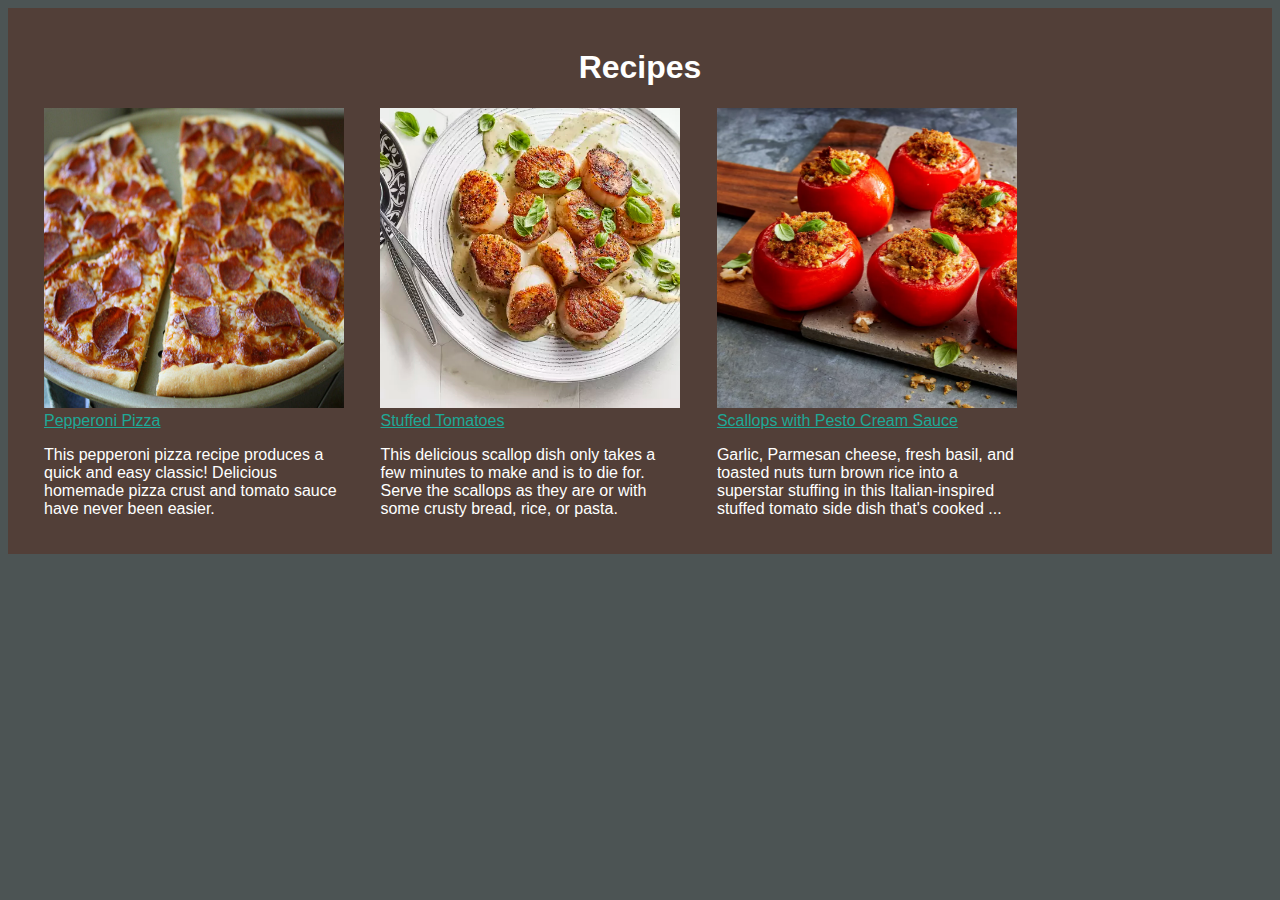
<file: index.html>
<!DOCTYPE html>
<html lang="en">
<head>
    <meta charset="UTF-8">
    <meta name="viewport" content="width=device-width, initial-scale=1.0">
    <link rel="stylesheet" href="style/style.css">
    <title>Recipes Homepage</title>
</head>
<body>
    <div class="recipes-list">
        <h1 class="recipes-list-heading">Recipes</h1>
        <div class="recipe-list-items">
            <div class="recipes-list-item">
                <img src="images/pepperoni-pizza.jpg" alt="Pepperoni pizza">
                <a class="link" href="./recipes/pepperoni-pizza.html" target="_blank" rel="noopener noreferrer">Pepperoni Pizza</a>
                <p>
                    This pepperoni pizza recipe produces a quick and easy classic! Delicious 
                    homemade pizza crust and tomato sauce have never been easier.
                </p>
            </div>
            
            <div class="recipes-list-item">
                <img src="images/scallops-with-pesto-cream-sauce.webp" alt="Scallops with pesto cream sauce">
                <a class="link" href="./recipes/stuffed-tomatoes.html" target="_blank" rel="noopener noreferrer">Stuffed Tomatoes</a>
                <p>
                    This delicious scallop dish only takes a few minutes to make and is to die for. 
                    Serve the scallops as they are or with some crusty bread, rice, or pasta.
                </p>
            </div>
    
            <div class="recipes-list-item">
                <img src="images/stuffed-tomatoes.webp" alt="Stuffed tomatoes">
                <a class="link" href="./recipes/scallops-with-pesto-cream-sauce.html" target="_blank" rel="noopener noreferrer">Scallops with Pesto Cream Sauce</a>
                <p>
                    Garlic, Parmesan cheese, fresh basil, and toasted nuts turn brown rice into 
                    a superstar stuffing in this Italian-inspired stuffed tomato side dish that's 
                    cooked ...
                </p>
            </div>
        </div>
    </div>
</body>
</html>
</file>
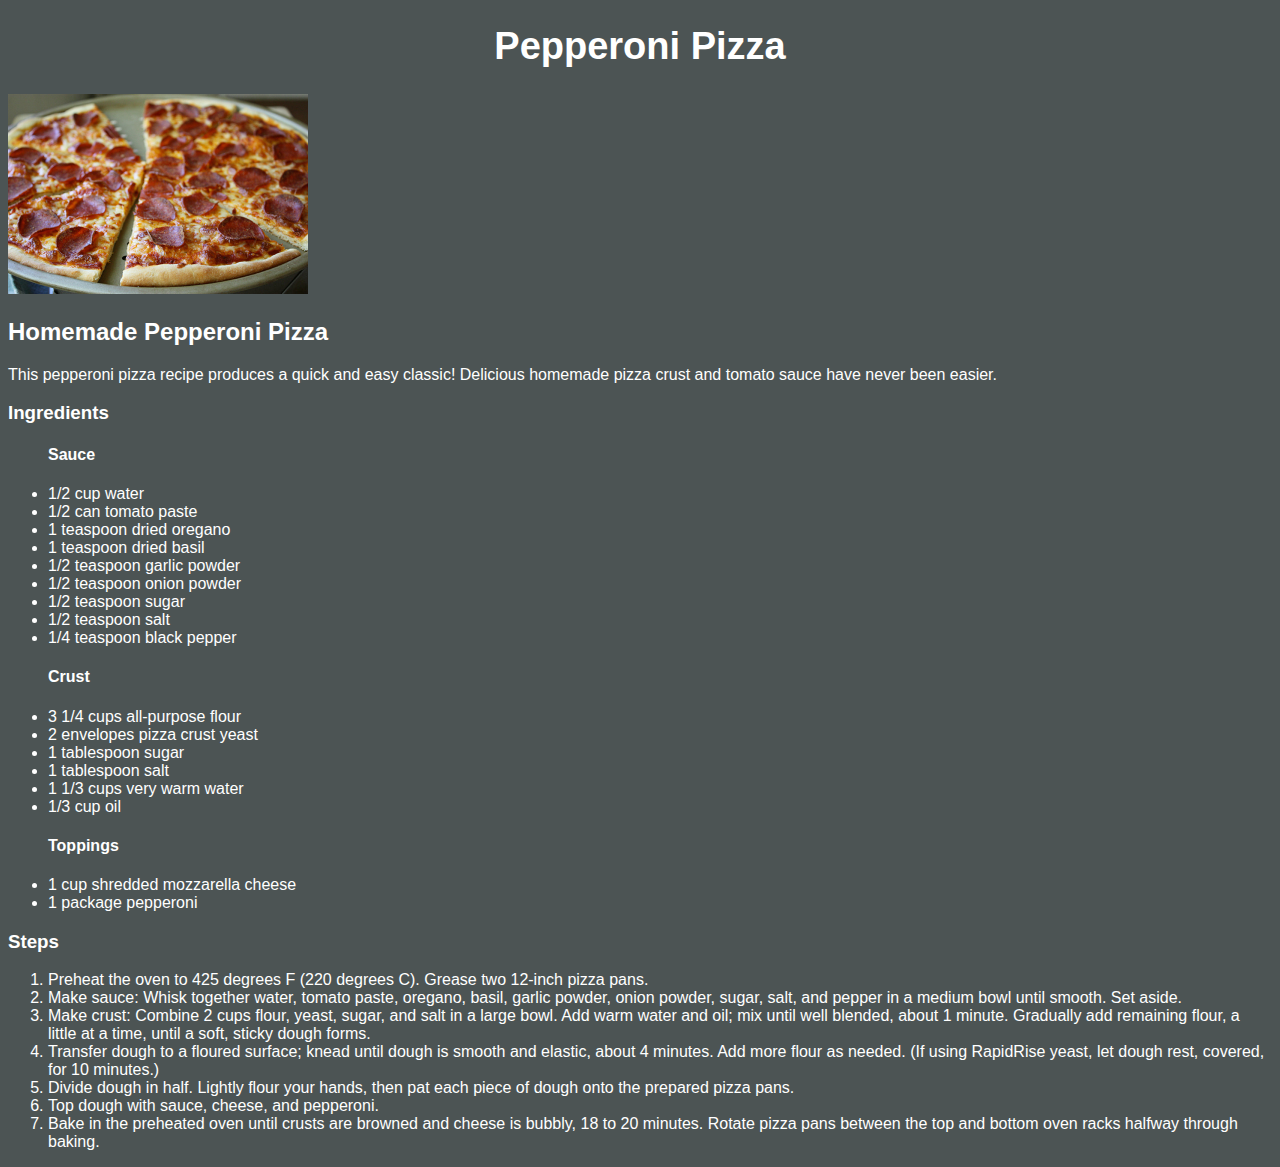
<file: recipes/pepperoni-pizza.html>
<!DOCTYPE html>
<html lang="en">
<head>
    <meta charset="UTF-8">
    <meta name="viewport" content="width=device-width, initial-scale=1.0">
    <link rel="stylesheet" href="../style/style.css">
    <title>Recipes: Pepperoni Pizza</title>
</head>
<body>
    <h1 id="page-heading">Pepperoni Pizza</h1>
    <img class="medium-image" src="../images/pepperoni-pizza.jpg" alt="Pepperoni Pizza" width="300">
    <h2>Homemade Pepperoni Pizza</h2>
    <p>
        This pepperoni pizza recipe produces a quick and easy classic! Delicious 
        homemade pizza crust and tomato sauce have never been easier.
    </p>
    <h3>Ingredients</h3>
    <ul>
        <h4>Sauce</h4>
        <li>1/2 cup water</li>
        <li>1/2 can tomato paste</li>
        <li>1 teaspoon dried oregano</li>
        <li>1 teaspoon dried basil</li>
        <li>1/2 teaspoon garlic powder</li>   
        <li>1/2 teaspoon onion powder</li>
        <li>1/2 teaspoon sugar</li>
        <li>1/2 teaspoon salt</li>
        <li>1/4 teaspoon black pepper</li>

        <h4>Crust</h4>
        <li>3 1/4 cups all-purpose flour</li>
        <li>2 envelopes pizza crust yeast</li>
        <li>1 tablespoon sugar</li>
        <li>1 tablespoon salt</li>
        <li>1 1/3 cups very warm water</li>
        <li>1/3 cup oil</li>

        <h4>Toppings</h4>
        <li>1 cup shredded mozzarella cheese</li>
        <li>1 package pepperoni</li>

    </ul>
    <h3>Steps</h3>
    <ol>
        <li>
            Preheat the oven to 425 degrees F (220 degrees C). Grease two 12-inch pizza pans.
        </li>
        <li>
            Make sauce: Whisk together water, tomato paste, oregano, basil, garlic powder, onion powder, 
            sugar, salt, and pepper in a medium bowl until smooth. Set aside. 
        </li>
        <li>
            Make crust: Combine 2 cups flour, yeast, sugar, and salt in a large bowl. Add warm water and 
            oil; mix until well blended, about 1 minute. Gradually add remaining flour, a little at a time, 
            until a soft, sticky dough forms.
        </li>
        <li>
            Transfer dough to a floured surface; knead until dough is smooth and elastic, about 4 minutes. 
            Add more flour as needed. (If using RapidRise yeast, let dough rest, covered, for 10 minutes.) 
        </li>
        <li>
            Divide dough in half. Lightly flour your hands, then pat each piece of dough onto the prepared pizza pans. 
        </li>
        <li>
            Top dough with sauce, cheese, and pepperoni. 
        </li>
        <li>
            Bake in the preheated oven until crusts are browned and cheese is bubbly, 18 to 20 minutes. Rotate pizza 
            pans between the top and bottom oven racks halfway through baking. 
        </li>
    </ol>
</body>
</html>
</file>
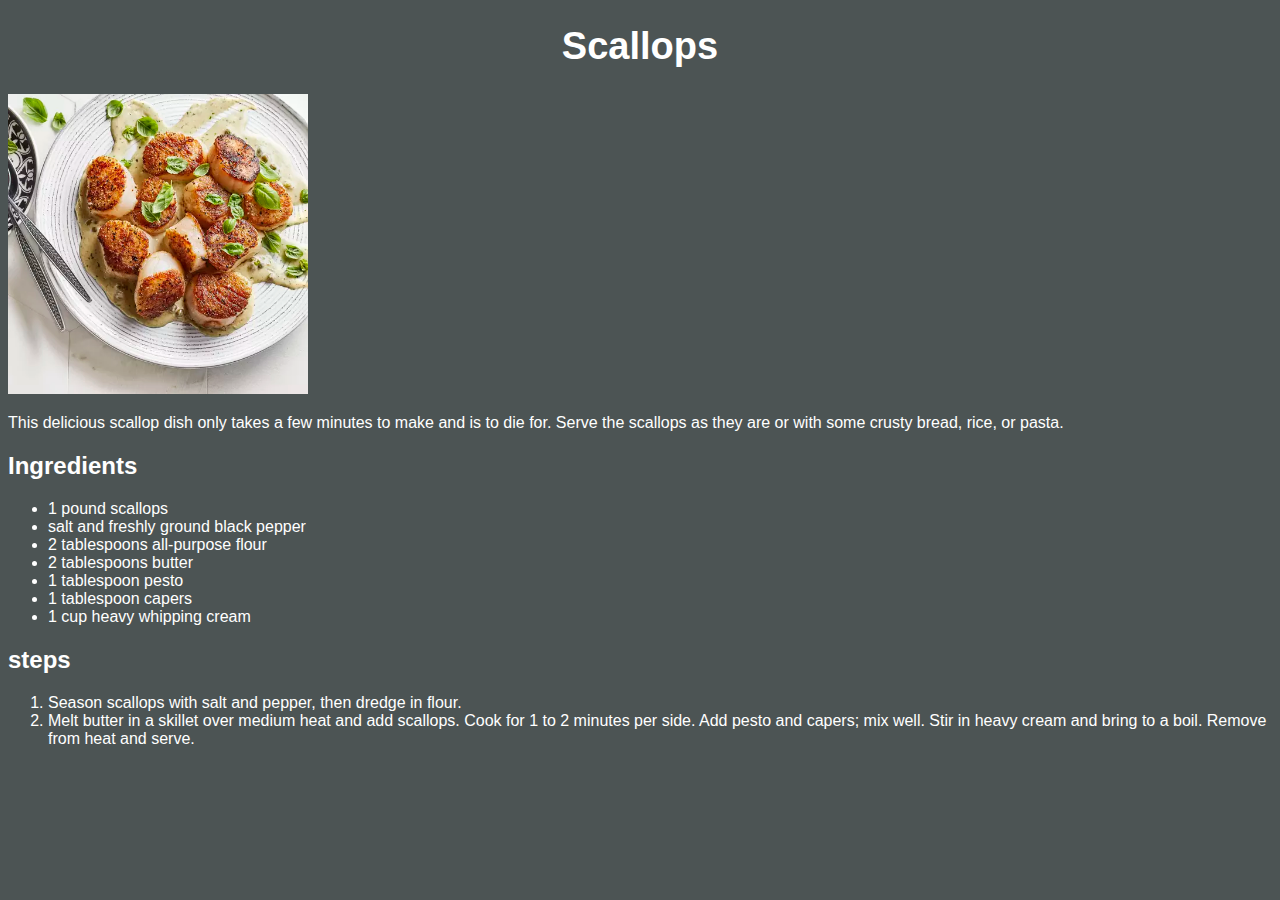
<file: recipes/scallops-with-pesto-cream-sauce.html>
<!DOCTYPE html>
<html lang="en">
<head>
    <meta charset="UTF-8">
    <meta name="viewport" content="width=device-width, initial-scale=1.0">
    <link rel="stylesheet" href="../style/style.css">
    <title>Recipes: Scallops</title>
</head>
<body>
    <h1 id="page-heading">Scallops</h1>
    <img class="medium-image" src="../images/scallops-with-pesto-cream-sauce.webp" alt="Scallops with Pesto Cream Sauce" width="300">
    <p>
        This delicious scallop dish only takes a few minutes to make and is to die for. 
        Serve the scallops as they are or with some crusty bread, rice, or pasta.
    </p>
    <h2>Ingredients</h2>
    <ul>
        <li>1 pound scallops</li>
        <li>salt and freshly ground black pepper</li>
        <li>2 tablespoons all-purpose flour</li>
        <li>2 tablespoons butter</li>
        <li>1 tablespoon pesto</li>
        <li>1 tablespoon capers</li>
        <li>1 cup heavy whipping cream</li>
    </ul>
    <h2>steps</h2>
    <ol>
        <li>
            Season scallops with salt and pepper, then dredge in flour. 
        </li>
        <li>
            Melt butter in a skillet over medium heat and add scallops. 
            Cook for 1 to 2 minutes per side. Add pesto and capers; mix well. 
            Stir in heavy cream and bring to a boil. Remove from heat and serve. 
        </li>
    </ol>
</body>
</html>
</file>
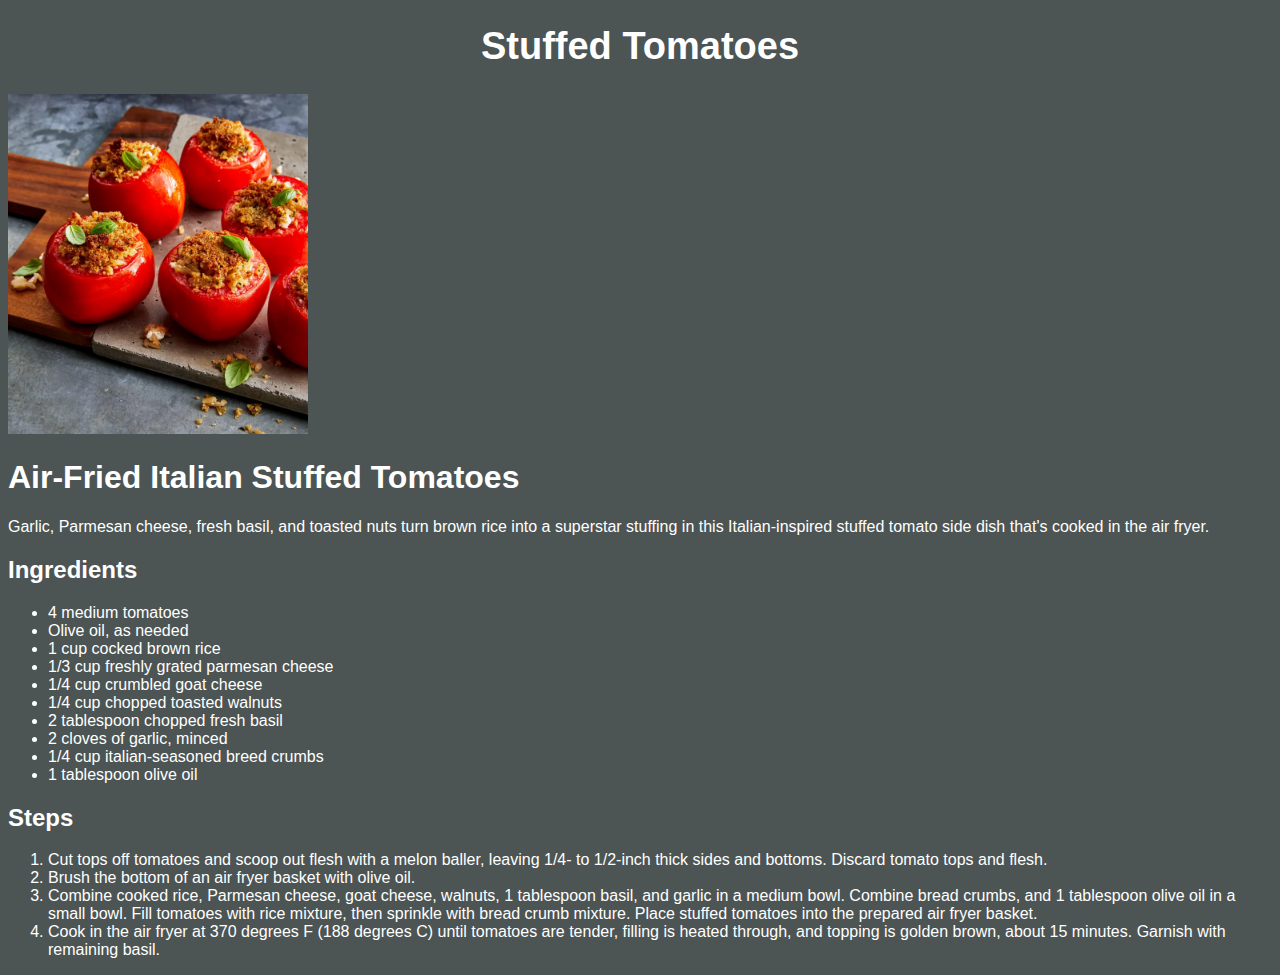
<file: recipes/stuffed-tomatoes.html>
<!DOCTYPE html>
<html lang="en">
<head>
    <meta charset="UTF-8">
    <meta name="viewport" content="width=device-width, initial-scale=1.0">
    <link rel="stylesheet" href="../style/style.css">
    <title>Recipes: Stuffed Tomatoes</title>
</head>
<body>
    <h1 id="page-heading">Stuffed Tomatoes</h1>
    <img class="medium-image" src="../images/stuffed-tomatoes.webp" alt="Stuffed Tomatoes" width="300">
    <h1>Air-Fried Italian Stuffed Tomatoes</h1>
    <p>
        Garlic, Parmesan cheese, fresh basil, and toasted nuts turn brown rice into 
        a superstar stuffing in this Italian-inspired stuffed tomato side dish that's 
        cooked in the air fryer.
    </p>
    <h2>Ingredients</h2>
    <ul>
        <li>4 medium tomatoes</li>
        <li>Olive oil, as needed</li>
        <li>1 cup cocked brown rice</li>
        <li>1/3 cup freshly grated parmesan cheese</li>
        <li>1/4 cup crumbled goat cheese</li>
        <li>1/4 cup chopped toasted walnuts</li>
        <li>2 tablespoon chopped fresh basil</li>
        <li>2 cloves of garlic, minced</li>
        <li>1/4 cup italian-seasoned breed crumbs</li>
        <li>1 tablespoon olive oil</li>
    </ul>
    <h2>Steps</h2>
    <ol>
        <li>
            Cut tops off tomatoes and scoop out flesh with a melon baller, 
            leaving 1/4- to 1/2-inch thick sides and bottoms. Discard tomato 
            tops and flesh. 
        </li>
        <li>
            Brush the bottom of an air fryer basket with olive oil. 
        </li>
        <li>
            Combine cooked rice, Parmesan cheese, goat cheese, walnuts, 
            1 tablespoon basil, and garlic in a medium bowl. Combine bread 
            crumbs, and 1 tablespoon olive oil in a small bowl. Fill tomatoes 
            with rice mixture, then sprinkle with bread crumb mixture. Place 
            stuffed tomatoes into the prepared air fryer basket. 
        </li>
        <li>
            Cook in the air fryer at 370 degrees F (188 degrees C) until tomatoes 
            are tender, filling is heated through, and topping is golden brown, 
            about 15 minutes. Garnish with remaining basil. 
        </li>
    </ol>
</body>
</html>
</file>
<file: style/style.css>
/* 
Colors:
background: #4C5454 grey
accent: #FF715B red
text: #FFFFFF white
extra: #1EA896 cyan
extra: #523F38 brown

*/

body {
    background-color: #4C5454;
    color: #FFFFFF;
    font-family: Arial, Verdana;
}

.recipes-list {
    background-color: #523F38;
    padding: 20px;
}

.recipes-list-heading {
    text-align: center;
}

.recipes-list-item {
    display: inline-block;
    margin: 0 16px;
}

.recipes-list-item img {
    height: 300px;
    width: 300px;
}

.recipes-list-item a {
    display: block;
}

.recipes-list-item p {
    width: 300px;
}

#page-heading {
    text-align: center;
    font-size: 38px;
}

.link {
    color: #1EA896;
}

.medium-image {
    width: 300px;
    height: auto;
}
</file>
